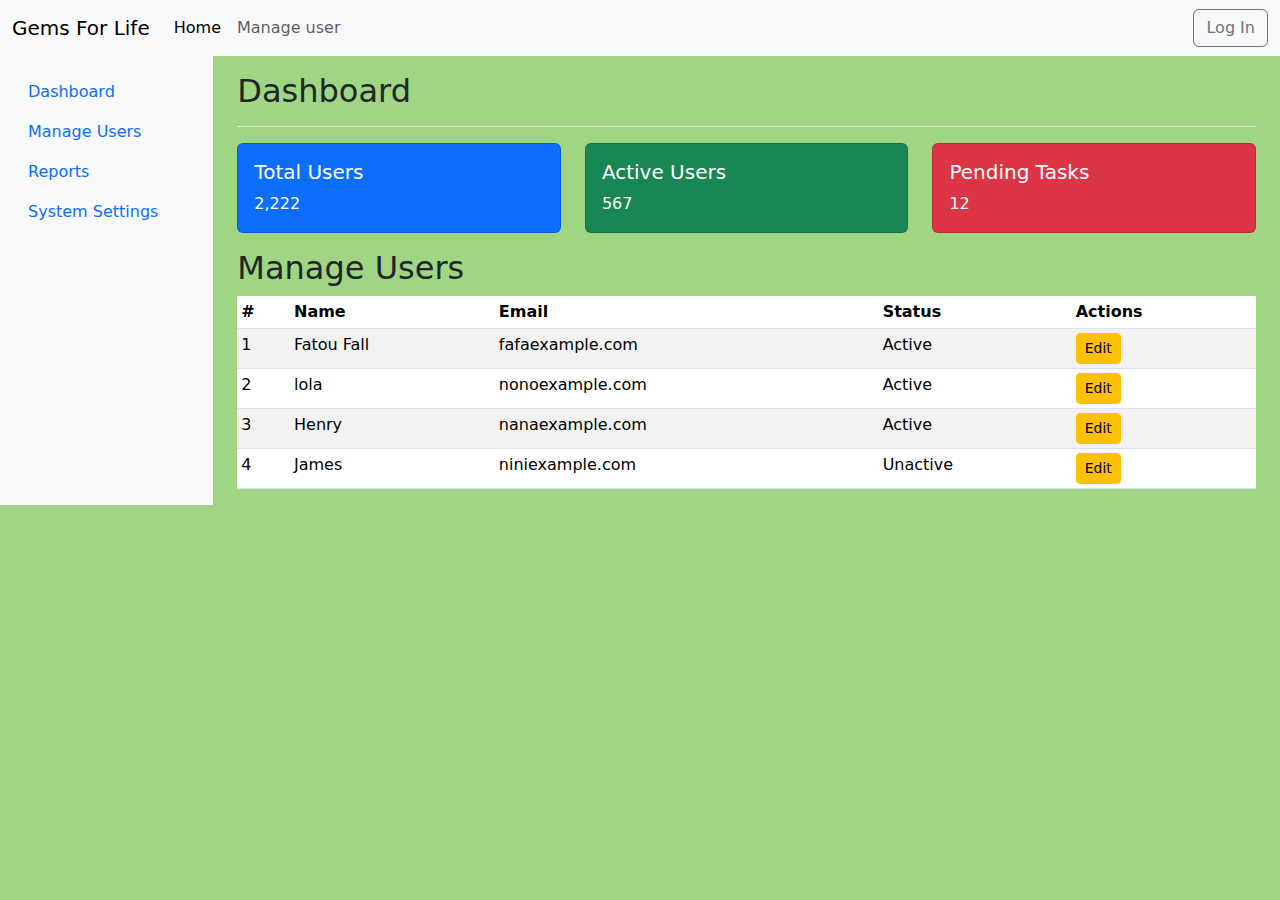
<file: index.html>
<!DOCTYPE html>
<html lang="en">
  <head>
    <meta charset="UTF-8" />
    <meta name="viewport" content="width=device-width, initial-scale=1.0" />
    <title>Gems for Life</title>
    <link href="https://cdn.jsdelivr.net/npm/bootstrap@5.3.3/dist/css/bootstrap.min.css" rel="stylesheet" integrity="sha384-QWTKZyjpPEjISv5WaRU9OFeRpok6YctnYmDr5pNlyT2bRjXh0JMhjY6hW+ALEwIH" crossorigin="anonymous">
    <link rel="stylesheet" href="./styles/styles.css" />
  </head>
  <body>
    <!-- navbar -->
    <nav class="navbar navbar-expand-lg bg-body-tertiary">
      <div class="container-fluid">
        <a class="navbar-brand" href="#">Gems For Life</a>
        <button
          class="navbar-toggler"
          type="button"
          data-bs-toggle="collapse"
          data-bs-target="#navbarSupportedContent"
          aria-controls="navbarSupportedContent"
          aria-expanded="false"
          aria-label="Toggle navigation"
        >
          <span class="navbar-toggler-icon"></span>
        </button>
        <div class="collapse navbar-collapse" id="navbarSupportedContent">
          <ul class="navbar-nav me-auto mb-2 mb-lg-0">
            <li class="nav-item">
              <a class="nav-link active" aria-current="page" href="#">Home</a>
            </li>
            <li class="nav-item">
              <a class="nav-link" href="./pages/user.html">Manage user</a>
            </li>
          </ul>

          <button type="button" class="btn btn-outline-secondary ms-auto">
            Log In
          </button>
        </div>
      </div>
    </nav>
    <div class="container-fluid">
      <div class="row">
        <!-- Sidebar -->
        <nav class="col-md-3 col-lg-2 d-md-block bg-light sidebar">
          <div class="position-sticky pt-3">
            <ul class="nav flex-column">
              <li class="nav-item">
                <a class="nav-link active" href="#"> Dashboard </a>
              </li>
              <li class="nav-item">
                <a class="nav-link" href="./pages/user.html"> Manage Users </a>
              </li>
              <li class="nav-item">
                <a class="nav-link" href="#"> Reports </a>
              </li>
              <li class="nav-item">
                <a class="nav-link" href="#"> System Settings </a>
              </li>
            </ul>
          </div>
        </nav>

        <main class="col-md-9 ms-sm-auto col-lg-10 px-md-4">
          <div
            class="d-flex justify-content-between flex-wrap flex-md-nowrap align-items-center pt-3 pb-2 mb-3 border-bottom"
          >
            <h1 class="h2">Dashboard</h1>
          </div>

          <!-- Cards for Stats -->
          <div class="row">
            <div class="col-md-4">
              <div class="card text-white bg-primary mb-3">
                <div class="card-body">
                  <h5 class="card-title">Total Users</h5>
                  <p class="card-text">2,222</p>
                </div>
              </div>
            </div>
            <div class="col-md-4">
              <div class="card text-white bg-success mb-3">
                <div class="card-body">
                  <h5 class="card-title">Active Users</h5>
                  <p class="card-text">567</p>
                </div>
              </div>
            </div>
            <div class="col-md-4">
              <div class="card text-white bg-danger mb-3">
                <div class="card-body">
                  <h5 class="card-title">Pending Tasks</h5>
                  <p class="card-text">12</p>
                </div>
              </div>
            </div>
          </div>

          <h2>Manage Users</h2>
          <div class="table-responsive">
            <table class="table table-striped table-sm table-hover">
              <thead>
                <tr>
                  <th>#</th>
                  <th>Name</th>
                  <th>Email</th>
                  <th>Status</th>
                  <th>Actions</th>
                </tr>
              </thead>
              <tbody>
                <tr>
                  <td>1</td>
                  <td>Fatou Fall</td>
                  <td>fafaexample.com</td>
                  <td>Active</td>
                  <td><button class="btn btn-sm btn-warning">Edit</button></td>
                </tr>
                <tr>
                  <td>2</td>
                  <td>lola</td>
                  <td>nonoexample.com</td>
                  <td>Active</td>
                  <td><button class="btn btn-sm btn-warning">Edit</button></td>
                </tr>
                <tr>
                  <td>3</td>
                  <td>Henry</td>
                  <td>nanaexample.com</td>
                  <td>Active</td>
                  <td><button class="btn btn-sm btn-warning">Edit</button></td>
                </tr>
                <tr>
                  <td>4</td>
                  <td>James</td>
                  <td>niniexample.com</td>
                  <td>Unactive</td>
                  <td><button class="btn btn-sm btn-warning">Edit</button></td>
                </tr>
                <!-- More rows as needed -->
              </tbody>
            </table>
          </div>
        </main>
      </div>
    </div>

    <script
      src="https://cdn.jsdelivr.net/npm/bootstrap@5.3.3/dist/js/bootstrap.bundle.min.js"
    
    ></script>
  </body>
</html>
</file>
<file: styles/styles.css>
body{
    background-color: #A0D683;
    
}
</file>
